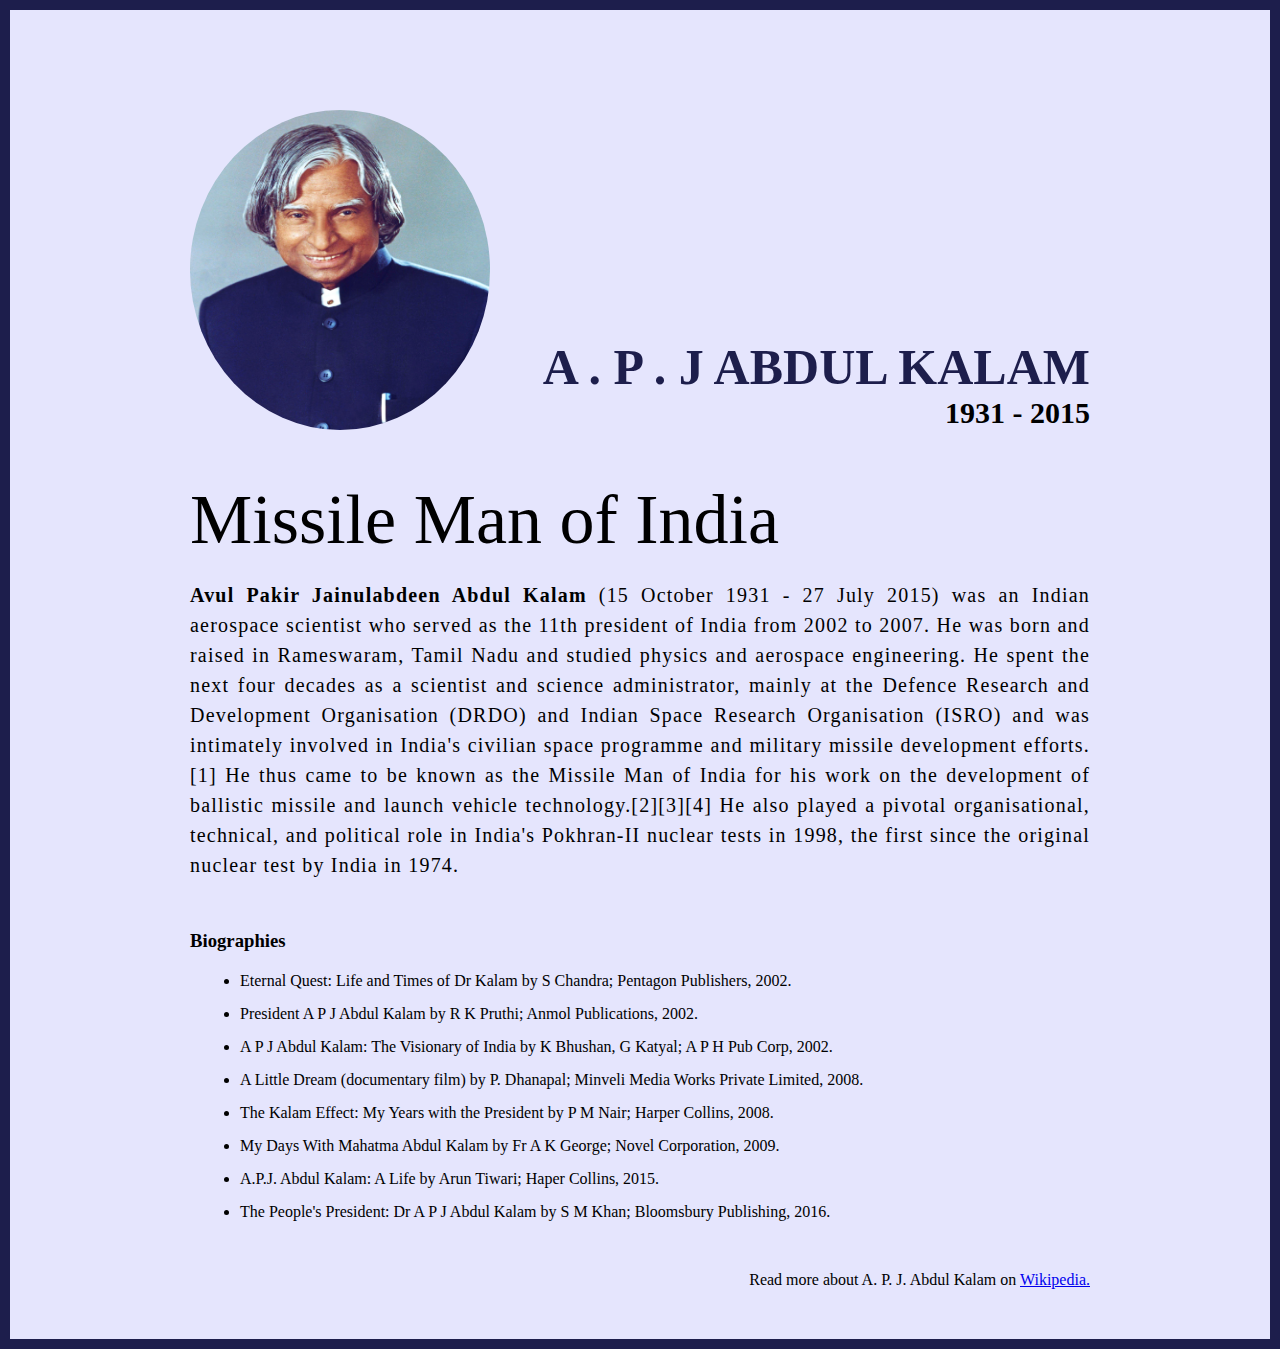
<file: Project-1/index.html>
<!DOCTYPE html>
<html lang="en">
  <head>
    <meta charset="UTF-8" />

    <meta http-equiv="X-UA-Compatible" content="IE=edge" />

    <meta name="viewport" content="width=device-width, initial-scale=1.0" />
    <title>The Tribute Website | A.P. J Abdul Kalam</title>
    <link rel="stylesheet" href="style.css" />
  </head>

  <body>
    <div class="container">
      <div class="content">
        <section class="top_section">
          <div class="image_container">
            <img src="./apj.jpg" alt="tribute" />
          </div>
          <div>
            <h1>A . P . J Abdul Kalam</h1>
            <h4>1931 - 2015</h4>
          </div>
        </section>
        <section class="about_section">
          <h2>Missile Man of India</h2>
          <p>
            <b>Avul Pakir Jainulabdeen Abdul Kalam</b> (15 October 1931 - 27
            July 2015) was an Indian aerospace scientist who served as the 11th
            president of India from 2002 to 2007. He was born and raised in
            Rameswaram, Tamil Nadu and studied physics and aerospace
            engineering. He spent the next four decades as a scientist and
            science administrator, mainly at the Defence Research and
            Development Organisation (DRDO) and Indian Space Research
            Organisation (ISRO) and was intimately involved in India's civilian
            space programme and military missile development efforts.[1] He thus
            came to be known as the Missile Man of India for his work on the
            development of ballistic missile and launch vehicle
            technology.[2][3][4] He also played a pivotal organisational,
            technical, and political role in India's Pokhran-II nuclear tests in
            1998, the first since the original nuclear test by India in 1974.
          </p>
        </section>
        <section class="biography_section">
          <h3>Biographies</h3>
          <ul>
            <li>
              Eternal Quest: Life and Times of Dr Kalam by S Chandra; Pentagon
              Publishers, 2002.
            </li>
            <li>
              President A P J Abdul Kalam by R K Pruthi; Anmol Publications,
              2002.
            </li>
            <li>
              A P J Abdul Kalam: The Visionary of India by K Bhushan, G Katyal;
              A P H Pub Corp, 2002.
            </li>
            <li>
              A Little Dream (documentary film) by P. Dhanapal; Minveli Media
              Works Private Limited, 2008.
            </li>
            <li>
              The Kalam Effect: My Years with the President by P M Nair; Harper
              Collins, 2008.
            </li>
            <li>
              My Days With Mahatma Abdul Kalam by Fr A K George; Novel
              Corporation, 2009.
            </li>
            <li>
              A.P.J. Abdul Kalam: A Life by Arun Tiwari; Haper Collins, 2015.
            </li>
            <li>
              The People's President: Dr A P J Abdul Kalam by S M Khan;
              Bloomsbury Publishing, 2016.
            </li>
          </ul>
        </section>
        <footer>
          <p>
            Read more about A. P. J. Abdul Kalam on
            <a href="https://en.wikipedia.org/wiki/A._P._J._Abdul_Kalam"
              >Wikipedia.</a
            >
          </p>
        </footer>
      </div>
    </div>
  </body>
</html>
</file>
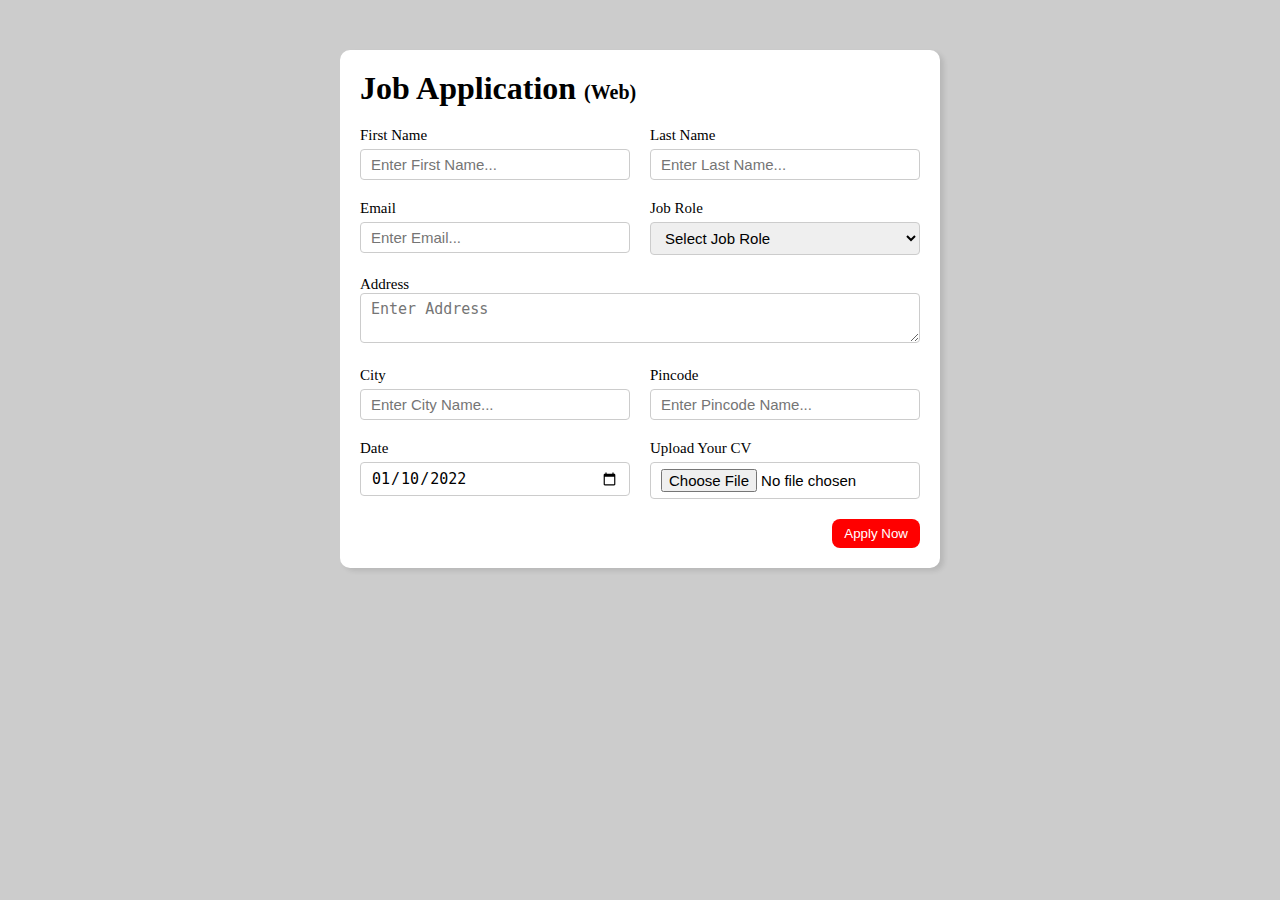
<file: Project-2/index.html>
<!DOCTYPE html>
<html lang="en">
  <head>
    <meta charset="UTF-8" />
    <meta http-equiv="X-UA-Compatible" content="IE=edge" />
    <meta name="viewport" content="width=device-width, initial-scale=1.0" />
    <title>Job Application Form</title>
    <link rel="stylesheet" href="style.css" />
  </head>
  <body>
    <div class="container">
      <div class="apply_box">
        <h1>
          Job Application
          <span class="title_small">(Web)</span>
        </h1>
        <form action="">
          <div class="form_container">
            <div class="form_control">
              <label for="first_name"> First Name </label>
              <input
                id="first_name"
                name="first_name"
                placeholder="Enter First Name..."
              />
            </div>
            <div class="form_control">
              <label for="last_name"> Last Name </label>
              <input
                id="last_name"
                name="last_name"
                placeholder="Enter Last Name..."
              />
            </div>
            <div class="form_control">
              <label for="email"> Email </label>
              <input
                type="email"
                id="email"
                name="email"
                placeholder="Enter Email..."
              />
            </div>
            <div class="form_control">
              <label for="job_role"> Job Role </label>
              <select id="job_role" name="job_role">
                <option value="">Select Job Role</option>
                <option value="frontend">Frontend Developer</option>
                <option value="backend">Backend Developer</option>
                <option value="full_stack">Full Stack Developer</option>
                <option value="ui_ux">UI UX Designer</option>
              </select>
            </div>
            <div class="textarea_control">
              <label for="address"> Address </label>
              <textarea
                id="address"
                name="address"
                row="4"
                cols="50"
                placeholder="Enter Address"
              ></textarea>
            </div>
            <div class="form_control">
              <label for="city"> City </label>
              <input id="city" name="city" placeholder="Enter City Name..." />
            </div>
            <div class="form_control">
              <label for="pincode"> Pincode </label>
              <input
                type="number"
                id="pincode"
                name="pincode"
                placeholder="Enter Pincode Name..."
              />
            </div>
            <div class="form_control">
              <label for="date"> Date </label>
              <input value="2022-01-10" type="date" id="date" name="date" />
            </div>
            <div class="form_control">
              <label for="upload"> Upload Your CV </label>
              <input type="file" id="upload" name="upload" />
            </div>
          </div>
          <div class="button_container">
            <button type="submit">Apply Now</button>
          </div>
        </form>
      </div>
    </div>
  </body>
</html>
</file>
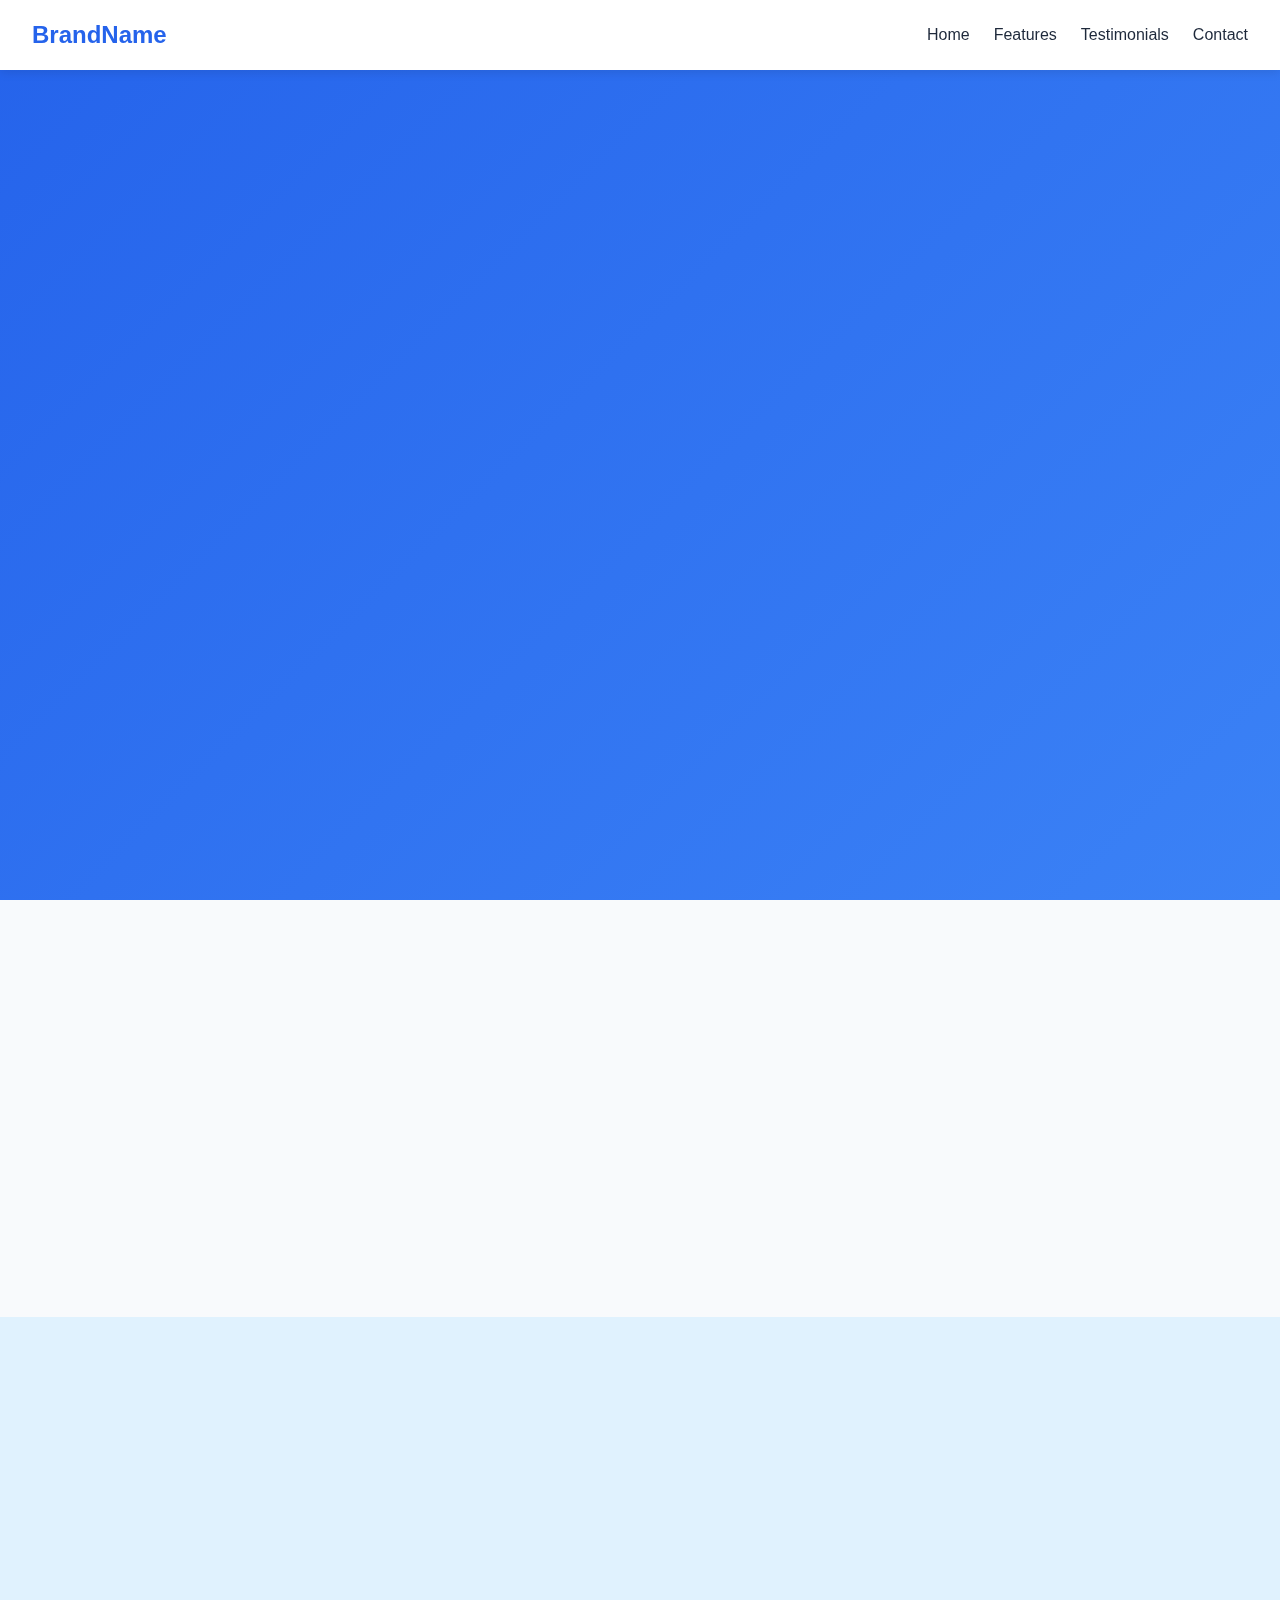
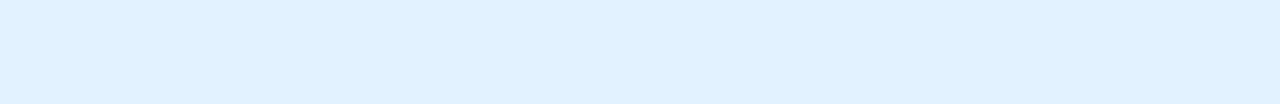
<file: Project-8/index.html>
<!DOCTYPE html>
<html lang="en">

<head>
    <meta charset="UTF-8">
    <meta name="viewport" content="width=device-width, initial-scale=1.0">
    <title>Responsive Landing Page</title>
    <link rel="stylesheet" href="style.css">
</head>

<body>


    <!-- Navbar -->
    <header>
        <h1>BrandName</h1>
        <nav>
            <ul>
                <li><a href="#home">Home</a></li>
                <li><a href="#features">Features</a></li>
                <li><a href="#testimonials">Testimonials</a></li>
                <li><a href="#contact">Contact</a></li>
            </ul>
        </nav>
    </header>


    <!-- Hero -->
    <section class="hero" id="home">
        <div>
            <h2 class="fade-in">Build Modern Websites with Ease</h2>
            <p class="fade-in delay">Create responsive, beautiful, and user-friendly websites with only HTML & CSS.</p>
            <a href="#features" class="btn fade-in delay2">Get Started</a>
        </div>
    </section>


    <!-- Features -->
    <section class="features" id="features">
        <h2 class="slide-up">Our Features</h2>
        <div class="feature-grid">
            <div class="card slide-up">
                <h3>⚡ Fast Performance</h3>
                <p>Optimized code ensures quick loading times and smooth experiences.</p>
            </div>
            <div class="card slide-up delay">
                <h3>📱 Responsive Design</h3>
                <p>Looks great on desktop, tablet, and mobile devices.</p>
            </div>
            <div class="card slide-up delay2">
                <h3>🎨 Modern UI</h3>
                <p>Clean and modern designs built with Flexbox & Grid.</p>
            </div>
        </div>
    </section>


    <!-- Testimonials -->
    <section class="testimonials" id="testimonials">
        <h2 class="fade-in">What Our Users Say</h2>
        <div class="testimonial-grid">
            <div class="testimonial fade-in">
                <p>“This landing page template helped me launch my product quickly!”</p>
                <h4>- Alex</h4>
            </div>
</body>

</html>
</file>
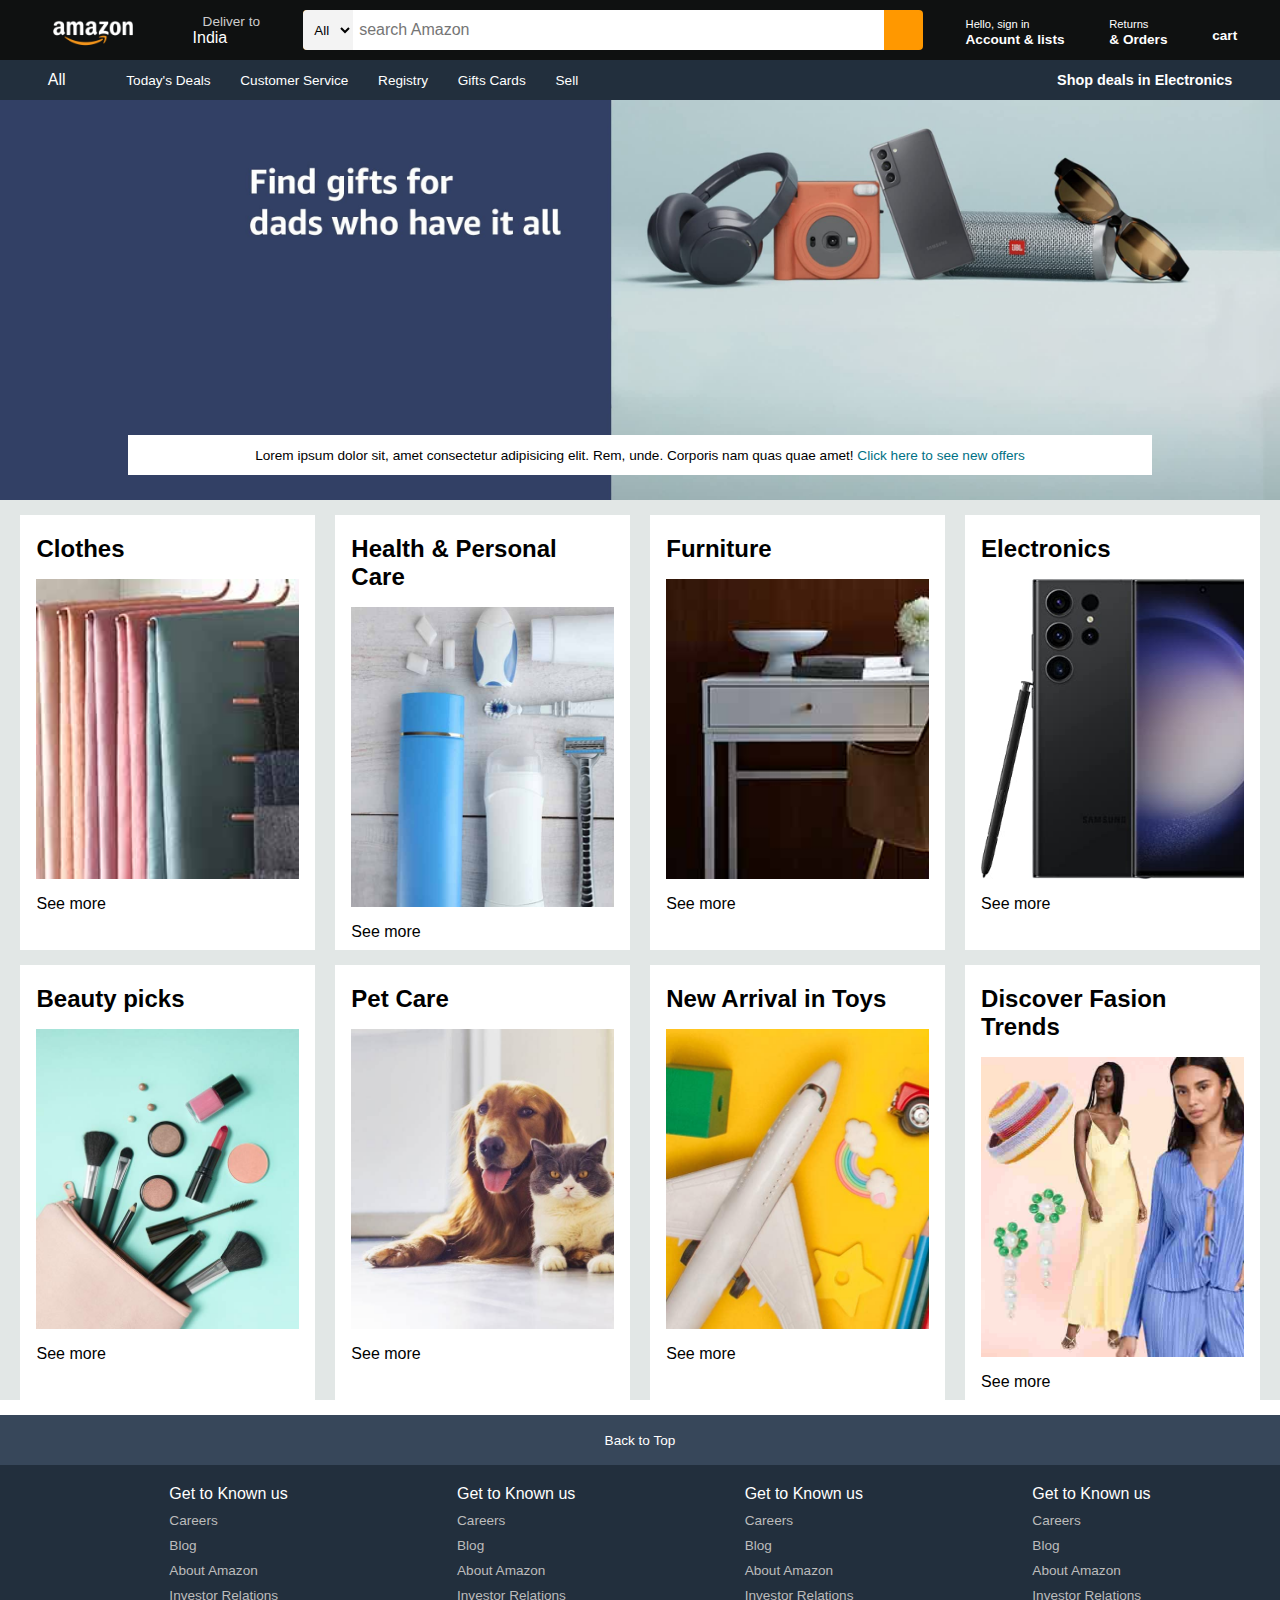
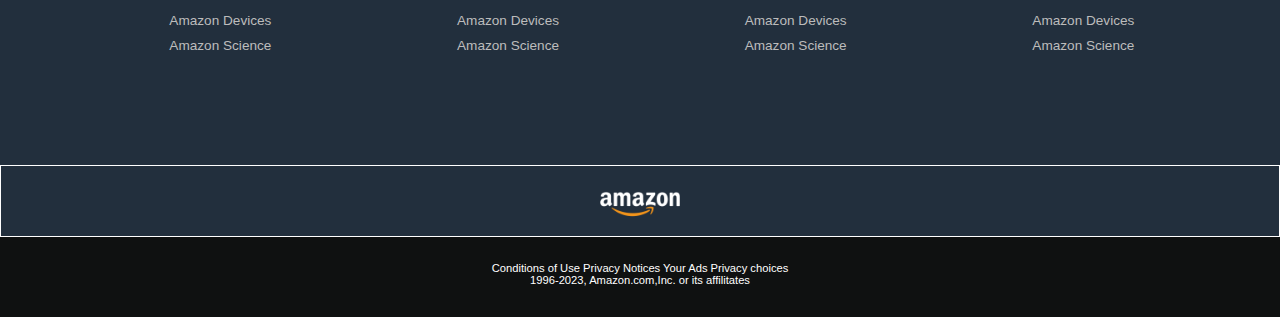
<file: Project-7/Project.html>
<!DOCTYPE html>
<html lang="en">
  <head>
    <meta charset="UTF-8" />
    <meta name="viewport" content="width=device-width, initial-scale=1.0" />
    <title>Amazon</title>
    <link
      rel="stylesheet"
      href="https://cdnjs.cloudflare.com/ajax/libs/font-awesome/6.4.2/css/all.min.css"
      integrity="sha512-z3gLpd7yknf1YoNbCzqRKc4qyor8gaKU1qmn+CShxbuBusANI9QpRohGBreCFkKxLhei6S9CQXFEbbKuqLg0DA=="
      crossorigin="anonymous"
      referrerpolicy="no-referrer"
    />
    <link rel="stylesheet" href="Project.css" />
  </head>

  <body>
    <header>
      <div class="navbar">
        <div class="nav-logo border">
          <div class="logo"></div>
        </div>

        <div class="nav-address border">
          <p class="add-first">Deliver to</p>
          <div class="add-icon">
            <i class="fa-solid fa-location-dot"></i>
            <p class="add-sec">India</p>
          </div>
        </div>

        <div class="nav-search">
          <select class="search-select">
            <option value="all">All</option>
            <option value="all">Men</option>
            <option value="all">Women</option>
            <option value="all">Kids</option>
          </select>
          <input placeholder=" search Amazon" class="search-input" />
          <div class="search-icon">
            <i class="fa-solid fa-magnifying-glass"></i>
          </div>
        </div>

        <div class="nav-signin border">
          <p><span>Hello, sign in</span></p>
          <p class="nav-second">Account & lists</p>
        </div>

        <div class="nav-signin border">
          <p><span>Returns</span></p>
          <p class="nav-second">& Orders</p>
        </div>

        <div class="nav-cart border">
          <i class="fa-solid fa-cart-shopping"></i>
          cart
        </div>
      </div>

      <div class="panel">
        <div class="panel-all">
          <i class="fa-solid fa-bars"></i>
          All
        </div>
        <div class="panel-ops">
          <p>Today's Deals</p>
          <p>Customer Service</p>
          <p>Registry</p>
          <p>Gifts Cards</p>
          <p>Sell</p>
        </div>
        <div class="panel-deals">Shop deals in Electronics</div>
      </div>
    </header>

    <div class="hero-section">
      <div class="hero-msg">
        <p>
          Lorem ipsum dolor sit, amet consectetur adipisicing elit. Rem, unde.
          Corporis nam quas quae amet!
          <a>Click here to see new offers</a>
        </p>
      </div>
    </div>

    <div class="shop-section">
      <div class="box">
        <div class="box-content">
          <h2>Clothes</h2>
          <div
            class="box-img"
            style="background-image: url('box1_image.jpg')"
          ></div>
          <p>See more</p>
        </div>
      </div>

      <div class="box">
        <div class="box-content">
          <h2>Health & Personal Care</h2>
          <div
            class="box-img"
            style="background-image: url('box2_image.jpg')"
          ></div>
          <p>See more</p>
        </div>
      </div>

      <div class="box">
        <div class="box-content">
          <h2>Furniture</h2>
          <div
            class="box-img"
            style="background-image: url('box3_image.jpg')"
          ></div>
          <p>See more</p>
        </div>
      </div>

      <div class="box">
        <div class="box-content">
          <h2>Electronics</h2>
          <div
            class="box-img"
            style="background-image: url('box4_image.jpg')"
          ></div>
          <p>See more</p>
        </div>
      </div>

      <div class="box">
        <div class="box-content">
          <h2>Beauty picks</h2>
          <div
            class="box-img"
            style="background-image: url('box5_image.jpg')"
          ></div>
          <p>See more</p>
        </div>
      </div>

      <div class="box">
        <div class="box-content">
          <h2>Pet Care</h2>
          <div
            class="box-img"
            style="background-image: url('box6_image.jpg')"
          ></div>
          <p>See more</p>
        </div>
      </div>

      <div class="box">
        <div class="box-content">
          <h2>New Arrival in Toys</h2>
          <div
            class="box-img"
            style="background-image: url('box7_image.jpg')"
          ></div>
          <p>See more</p>
        </div>
      </div>

      <div class="box">
        <div class="box-content">
          <h2>Discover Fasion Trends</h2>
          <div
            class="box-img"
            style="background-image: url('box8_image.jpg')"
          ></div>
          <p>See more</p>
        </div>
      </div>
    </div>

    <footer>
      <div class="foot-panel1">Back to Top</div>

      <div class="foot-panel2">
        <ul>
          <p>Get to Known us</p>
          <a>Careers</a>
          <a>Blog</a>
          <a>About Amazon</a>
          <a>Investor Relations</a>
          <a>Amazon Devices</a>
          <a>Amazon Science</a>
        </ul>
        <ul>
          <p>Get to Known us</p>
          <a>Careers</a>
          <a>Blog</a>
          <a>About Amazon</a>
          <a>Investor Relations</a>
          <a>Amazon Devices</a>
          <a>Amazon Science</a>
        </ul>
        <ul>
          <p>Get to Known us</p>
          <a>Careers</a>
          <a>Blog</a>
          <a>About Amazon</a>
          <a>Investor Relations</a>
          <a>Amazon Devices</a>
          <a>Amazon Science</a>
        </ul>
        <ul>
          <p>Get to Known us</p>
          <a>Careers</a>
          <a>Blog</a>
          <a>About Amazon</a>
          <a>Investor Relations</a>
          <a>Amazon Devices</a>
          <a>Amazon Science</a>
        </ul>
      </div>

      <div class="foot-panel3">
        <div class="logo"></div>
      </div>

      <div class="foot-panel4">
        <div class="pages">
          <a>Conditions of Use</a>
          <a>Privacy Notices</a>
          <a>Your Ads Privacy choices</a>
        </div>
        <div class="copyright">
          <i class="fa-regular fa-copyright"></i>1996-2023, Amazon.com,Inc. or
          its affilitates
        </div>
      </div>
    </footer>
  </body>
</html>
</file>
<file: Project-1/style.css>
* {
  margin: 0;
  padding: 0;
  box-sizing: border-box;
}

.container {
  background-color: #e5e5fd;
  min-height: 100vh;
  border: 10px solid #1d1e4c;
}

.content {
  max-width: 900px;
  margin: 0 auto;
}
.top_section {
  margin-top: 100px;
  display: flex;
  justify-content: space-between;
  align-items: flex-end;
}
.top_section h1 {
  font-size: 50px;
  font-weight: bold;
  color: #1d1e4c;
  text-transform: uppercase;
}
.top_section h4 {
  font-size: 30px;
  text-align: end;
}

.image_container {
  border-radius: 50%;
  overflow: hidden;
}

.image_container,
img {
  width: 300px;
  height: 320px;
}
.about_section {
  margin-top: 50px;
}
.about_section h2 {
  font-size: 70px;
  font-weight: 400;
  margin-bottom: 20px;
}
.about_section p {
  font-size: 20px;
  line-height: 30px;
  letter-spacing: 1.2px;
  text-align: justify;
}
.biography_section {
  margin: 50px 0;
}
.biography_section h3 {
  margin-bottom: 20px;
}
.biography_section ul {
  margin-left: 50px;
}
.biography_section li {
  margin-bottom: 15px;
}

footer {
  margin: 50px 0;
}
footer p {
  text-align: end;
}
</file>
<file: Project-2/style.css>
* {
    margin: 0;
    padding: 0;
    box-sizing: border-box;
  }
  
  body {
    background-color: #ccc;
  }
  .container {
    max-width: 900px;
    margin: 0 auto;
  }
  
  .apply_box {
    max-width: 600px;
    padding: 20px;
    background-color: white;
    margin: 0 auto;
    margin-top: 50px;
    box-shadow: 4px 3px 5px rgba(1, 1, 1, 0.1);
    border-radius: 10px;
  }
  
  .title_small {
    font-size: 20px;
  }
  
  .form_container {
    margin-top: 20px;
    display: grid;
    grid-template-columns: repeat(auto-fit, minmax(200px, 1fr));
    gap: 20px;
  }
  .form_control {
    display: flex;
    flex-direction: column;
  }
  
  label {
    font-size: 15px;
    margin-bottom: 5px;
  }
  
  input,
  select,
  textarea {
    padding: 6px 10px;
    border: 1px solid #ccc;
    border-radius: 4px;
    font-size: 15px;
  }
  
  input:focus {
    outline-color: red;
  }
  
  .button_container {
    display: flex;
  
    justify-content: flex-end;
    margin-top: 20px;
  }
  button {
    background-color: red;
    border: transparent solid 2px;
    padding: 5px 10px;
    color: white;
    border-radius: 8px;
    transition: 0.3s ease-in;
  }
  button:hover {
    background-color: #ccc;
    border: 2px solid red;
    color: black;
    transition: 0.3s ease-out;
    cursor: pointer;
  }
  .textarea_control {
    grid-column: 1 / span 2;
  }
  .textarea_control textarea {
    width: 100%;
  }
  
  @media (max-width: 460px) {
    .textarea_control {
      grid-column: 1 / span 1;
    }
  } ;
</file>
<file: Project-8/style.css>
* {margin:0; padding:0; box-sizing:border-box;}
body {font-family:'Segoe UI', sans-serif; line-height:1.6; color:#1e293b; background:#f8fafc;}


/* Navbar */
header {position:fixed; top:0; left:0; width:100%; background:#fff; padding:1rem 2rem; display:flex; justify-content:space-between; align-items:center; box-shadow:0 2px 10px rgba(0,0,0,0.1); z-index:1000;}
header h1 {font-size:1.5rem; color:#2563eb;}
nav ul {list-style:none; display:flex; gap:1.5rem;}
nav a {text-decoration:none; color:#1e293b; font-weight:500; position:relative;}
nav a::after {content:""; position:absolute; bottom:-5px; left:0; width:0%; height:2px; background:#2563eb; transition:width .3s;}
nav a:hover::after {width:100%;}


/* Hero */
.hero {height:100vh; background:linear-gradient(135deg,#2563eb,#3b82f6); display:flex; justify-content:center; align-items:center; text-align:center; padding:2rem; color:#fff;}
.hero h2 {font-size:3rem; margin-bottom:1rem;}
.hero p {font-size:1.2rem; margin-bottom:2rem;}
.btn {display:inline-block; padding:0.8rem 2rem; background:#fff; color:#2563eb; font-weight:bold; border-radius:8px; text-decoration:none; transition:.3s;}
.btn:hover {background:#f1f5f9;}


/* Features */
.features {padding:5rem 2rem; background:#f8fafc; text-align:center;}
.features h2 {font-size:2.5rem; margin-bottom:2rem;}
.feature-grid {display:grid; grid-template-columns:repeat(auto-fit,minmax(250px,1fr)); gap:2rem;}
.card {background:#fff; padding:2rem; border-radius:15px; box-shadow:0 4px 15px rgba(0,0,0,0.1); transition:transform .3s;}
.card:hover {transform:translateY(-10px);}
.card h3 {margin-bottom:1rem; color:#2563eb;}


/* Testimonials */
.testimonials {padding:5rem 2rem; background:#e0f2fe; text-align:center;}
.testimonials h2 {font-size:2.5rem; margin-bottom:2rem;}
.testimonial-grid {display:grid; grid-template-columns:repeat(auto-fit,minmax(250px,1fr)); gap:2rem;}
.testimonial {background:#fff; padding:2rem; border-radius:15px; box-shadow:0 4px 15px rgba(0,0,0,0.1);}
.testimonial p {margin-bottom:1rem; font-style:italic;}
.testimonial h4 {color:#2563eb;}


/* Footer */
footer {padding:2rem; background:#1e293b; color:#f8fafc; text-align:center;}


/* Animations */
.fade-in {opacity:0; transform:translateY(20px); animation:fadeInUp 1s forwards;}
.fade-in.delay {animation-delay:0.5s;}
.fade-in.delay2 {animation-delay:1s;}
.slide-up {opacity:0; transform:translateY(40px); animation:slideUp 1s forwards;}
.slide-up.delay {animation-delay:0.5s;}
.slide-up.delay2 {animation-delay:1s;}


@keyframes fadeInUp {
to {opacity:1; transform:translateY(0);}
}
@keyframes slideUp {
to {opacity:1; transform:translateY(0);}
}


/* Responsive */
@media(max-width:768px){
header {flex-direction:column; gap:1rem;}
nav ul {flex-direction:column; gap:1rem;}
.hero h2 {font-size:2rem;}
}
</file>
<file: Project-7/Project.css>
* {
    margin: 0;
    font-family: Arial, Helvetica, sans-serif;
    border: border-box;
}

.navbar {
    height: 60px;
    background-color: #0f1111;
    color: white;
    display: flex;
    align-items: center;
    justify-content: space-evenly;
}

.nav-logo {
    height: 50px;
    width: 100px;
}

.logo {
    background-image: url("amazon_logo.png");
    background-size: cover;
    height: 50px;
    width: 100%;
}

.border {
    border: 2px solid transparent;
}

.border:hover {
    border: 2px solid white;
}

/* box2 */

.add-first {
    color: #cccccc;
    font-size: 0.85rem;
    margin-left: 15px;
}

.add-sec {
    font-size: 1rem;
    margin-left: 5px;
}

.add-icon {
    display: flex;
    align-items: center;
}

/* box3*/
.nav-search {
    display: flex;
    justify-content: space-evenly;
    background-color: #ff9800;
    width: 620px;
    height: 40px;
    border-radius: 4px;
}

.search-select {
    background-color: #f3f3f3;
    width: 50px;
    text-align: center;
    border-top-left-radius: 4px;
    border-bottom-left-radius: 4px;
    border: none;
}

.search-input {
    width: 100%;
    font-size: 1rem;
    border: none;
}

.search-icon {
    width: 45px;
    display: flex;
    justify-content: center;
    align-items: center;
    font-size: 1.2rem;
}

.nav-search:hover {
    border: 4px solid #ff9800;
}

/*box4*/

span {
    font-size: 0.7rem;
}

.nav-second {
    font-size: 0.85rem;
    font-weight: 700;
}

/* box6 */
.nav-cart i {
    font-size: 30px;
}

.nav-cart {
    font-size: 0.85rem;
    font-weight: 700;
}

/* panel */

.panel {
    height: 40px;
    background-color: #222f3d;
    color: white;
    display: flex;
    align-items: center;
    justify-content: space-evenly;

}

.panel-ops p {
    display: inline;
    margin: 13px;
}

.panel-ops {
    width: 70%;
    font-size: 0.85rem;
}

.panel-deals {
    font-size: 0.9rem;
    font-weight: 700;
}

/* hero section */

.hero-section {
    background-image: url("hero_image.jpg");
    background-size: cover;
    height: 400px;
    display: flex;
    justify-content: center;
    align-items: flex-end;
}

.hero-msg {
    background-color: #fff;
    color: black;
    height: 40px;
    display: flex;
    align-items: center;
    justify-content: center;
    font-size: 0.85rem;
    width: 80%;
    margin-bottom: 25px;
}

.hero-msg a {
    color: #007185;
}

/* shop section  */
.shop-section {
    display: flex;
    flex-wrap: wrap;
    justify-content: space-evenly;
    background-color: #e2e7e6;
}

.box {
    /* border: 2px solid black; */
    height: 400px;
    width: 23%;
    background-color: white;
    padding: 20px 0px 15px;
    margin-top: 15px;
}

.box-img {
    height: 300px;
    background-size: cover;
    margin-top: 1rem;
    margin-bottom: 1rem;
}

.box-content {
    margin-left: 1rem;
    margin-right: 1rem;
}

/* Footer  */
footer {
    margin-top: 15px;
}

.foot-panel1 {
    background-color: #37475a;
    color: white;
    height: 50px;
    display: flex;
    justify-content: center;
    align-items: center;
    font-size: 0.85rem;
}

.foot-panel2 {
    background-color: #222f3d;
    color: white;
    height: 300px;
    display: flex;
    justify-content: space-evenly;
}

ul {
    margin-top: 20px;
}

ul a {
    display: block;
    font-size: 0.85rem;
    margin-top: 10px;
    color: #bcbcbc;
}

.foot-panel3 {
    background-color: #222f3d;
    color: white;
    border: 0.5px solid white;
    height: 70px;
    display: flex;
    justify-content: center;
    align-items: center;
}

.logo {
    background-image: url("amazon_logo.png");
    background-size: cover;
    height: 50px;
    width: 100px;
}

.foot-panel4 {
    background-color: #0f1111;
    color: white;
    height: 80px;
    font-size: 0.7rem;
    text-align: center;
}

.pages {
    padding-top: 25px;
}

.copright {
    padding-top: 5px;
}
</file>
